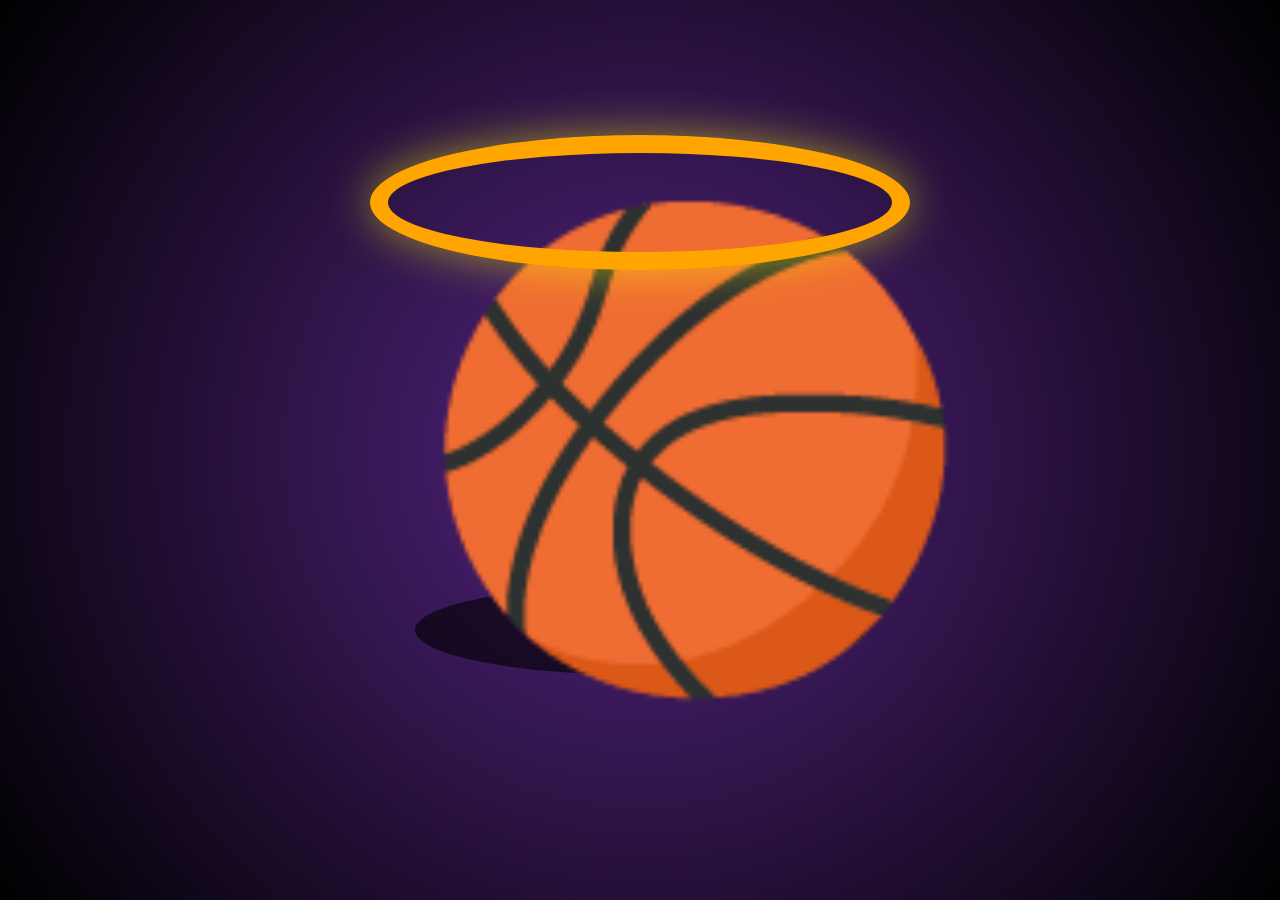
<file: 01_CSS-Tribute_to_Kobe_Bryant/index.html>
<!DOCTYPE html>
<html lang="en">
<head>
    <meta charset="UTF-8">
    <link rel="stylesheet" href="style.css">
    <title>Kobe Bryant</title>
</head>
<body>
    <div class="ball">🏀</div>
</body>
</html>
</file>
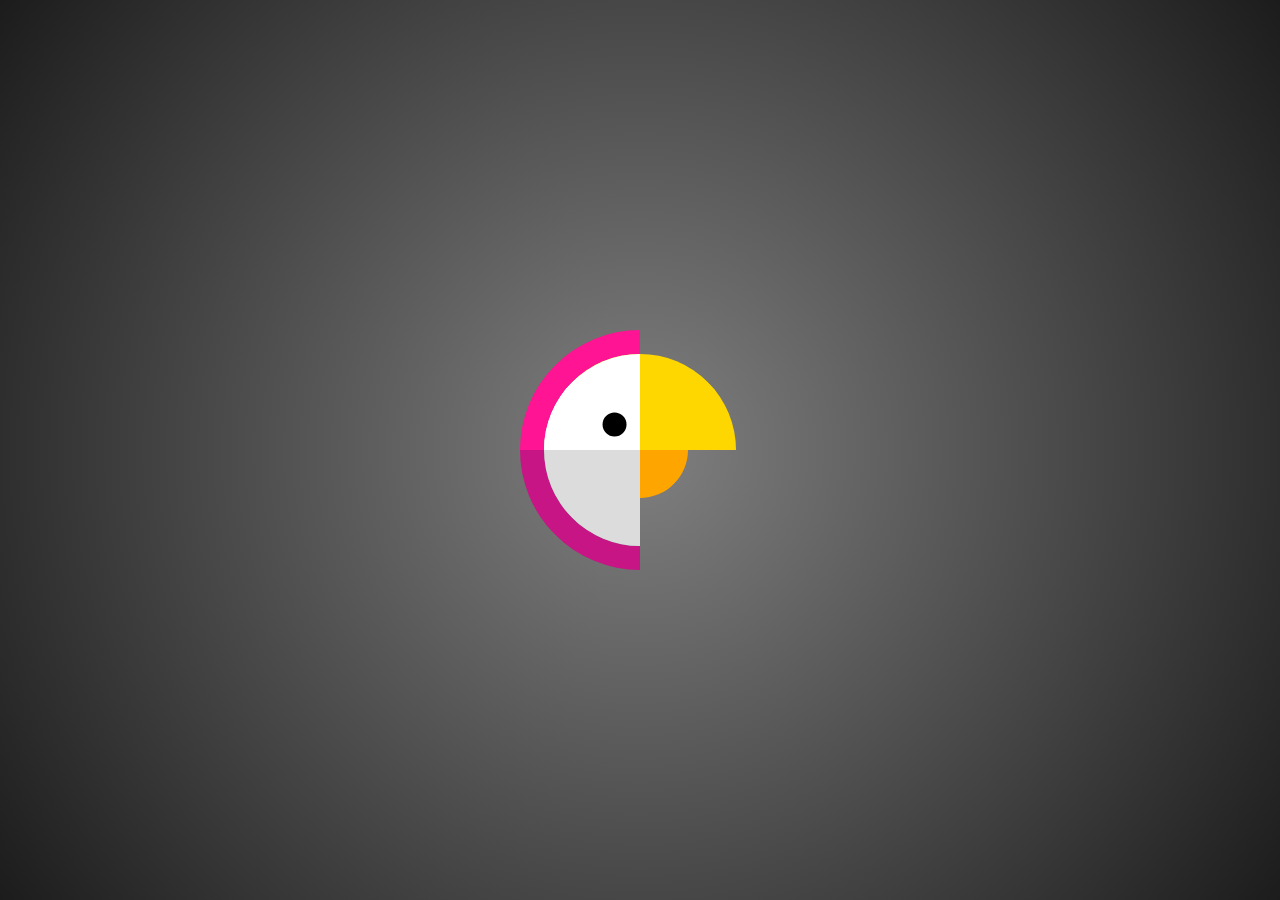
<file: 03-CSS-Parrot/index.html>
<html>
<head>
</head>
    <meta charset="UTF-8">
    <link rel="stylesheet" href="style03.css">
<body>
<div class="parrot">
  <span class="outer"></span>
  <span class="middle"></span>
  <span class="inner"></span>
</div>
</body>
</html>
</file>
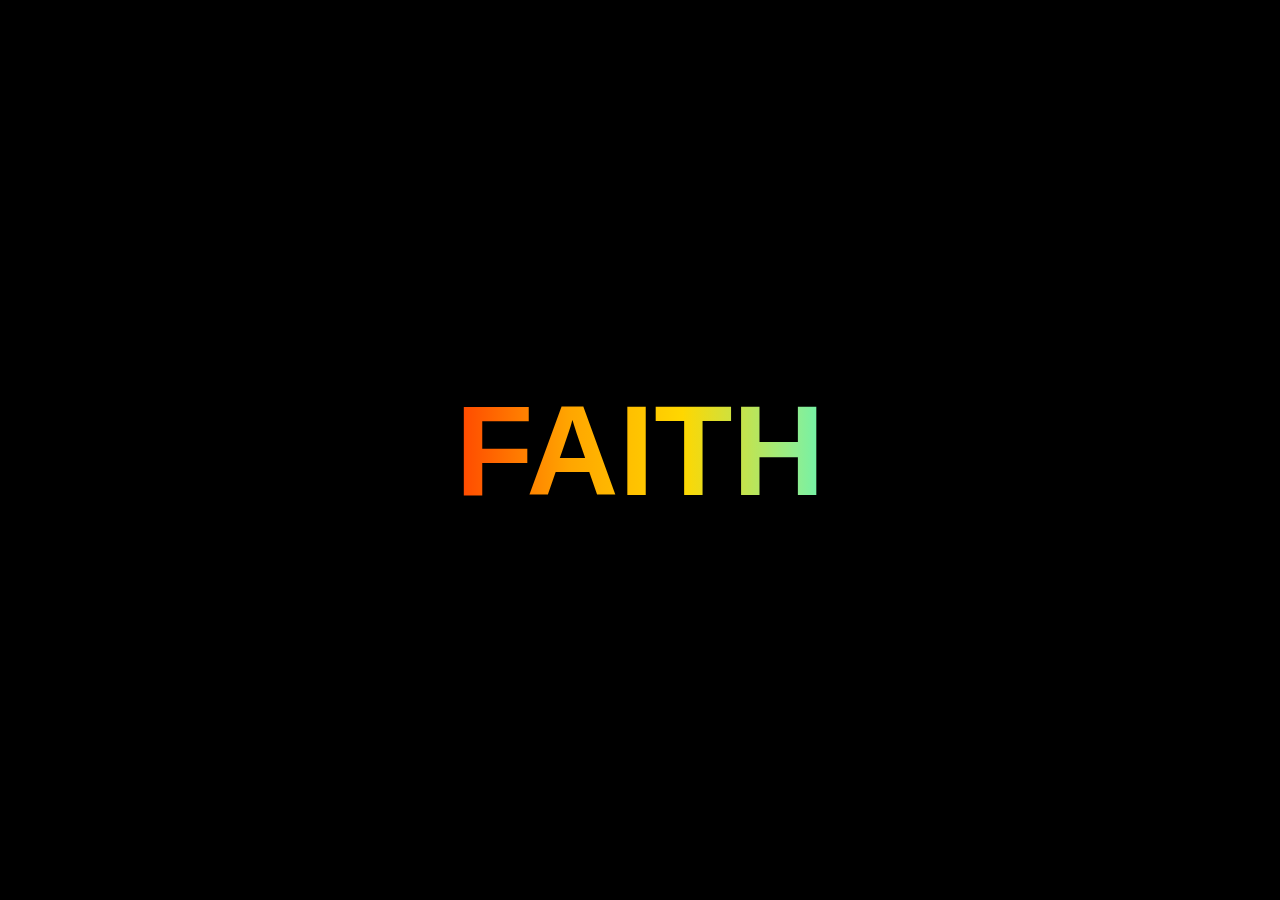
<file: 02-CSS-Rainbow_bg_word/index_02.html>
<!DOCTYPE html>
<html lang="en">
<head>
    <meta charset="UTF-8">
    <link rel="stylesheet" href="style_02.css">
    <title>Rainbow backgroung word</title>
</head>
<body>
    <p>faith</p>
</body>
</html>
</file>
<file: 01_CSS-Tribute_to_Kobe_Bryant/style.css>
body{
    margin: 0;
    height: 100vh;
    display: flex;
    align-items: center;
    justify-content: center;
    background-image: radial-gradient(circle, #542482, black);  
  }
  
  .ball{
     width: 50vmin;
     height: 50vmin;
     font-size: 50vmin;
     line-height: 1em;
     position: relative;  
  }
  
  .ball::before{
    content:'';
    position: absolute;
    width: 120%;
    height: 30%;
    left: -10%;
    top: -20%;
    border: 2vmin solid orange;
    box-sizing: border-box;
    border-radius: 50%;
    box-shadow: 0 0 0.1em hsla(60, 100%, 50%, 0.5);
  }
  
  .ball::after {
    content:'';
    position: absolute;
    width: 100%;
    height: 20%;
    left: 0;
    bottom: 0;
    background-color: hsla(0, 0%, 0%, 0.6);
    border-radius: 50%;
    z-index: -1;  
  }
</file>
<file: 03-CSS-Parrot/style03.css>
body {
	margin: 0;
	height: 100vh;
	display: flex;
	align-items: center;
	justify-content: center;
	background-image: radial-gradient(circle, grey,#1C1C1C);
}

* {
	box-sizing: border-box;
}

.parrot {
	width: 10em;
	height: 10em;
	font-size: 24px;
	position: relative;
	display: flex;
	align-items: center;
	justify-content: center;
	overflow: hidden;
}

.parrot > * {
	position: absolute;
	transform: rotate(45deg);
	transition: 0.5s;
}

.parrot .outer {
	width: 100%;
	height: 100%;
	border: 1em solid;
	border-color: transparent transparent mediumVioletRed deeppink;
	border-radius: 50%;
}

.parrot .middle {
	width: 80%;
	height: 80%;
	border: 4em solid;
	border-color: gold transparent gainsboro white;
	border-radius: 50%;
}

.parrot .inner {
	width: 40%;
	height: 40%;
	border: 2em solid;
	border-color: transparent orange transparent transparent;
	border-radius: 50%;
}

.parrot .inner::before {
	content: '';
	position: absolute;
	width: 1em;
	height: 1em;
	background-color: black;
	border-radius: 50%;
	left: -2em;
	top: -0.5em;
}

.parrot:hover .outer {
	transform: rotate(225deg);
	border-color: transparent transparent lightseagreen darkcyan;
}

.parrot:hover .middle {
	transform: rotate(calc(225deg - 360deg));
	border-color: transparent orange white gainsboro;
}

.parrot:hover .inner {
	transform: rotate(135deg);
	border-color: transparent gold transparent transparent;
}
</file>
<file: 02-CSS-Rainbow_bg_word/style_02.css>
body {
    margin: 0;
    height: 100vh;
    display: flex;
    align-items: center;
    justify-content: center;
    background-color: black;
}

p{
    font-size: 10vw;
    margin: 0;
    color: white;
    font-family: sans-serif;
    font-weight: bold;
    text-transform: uppercase;
    background-image: linear-gradient(
        to right,
        orangered,
        orange,
        gold,
        lightgreen,
        cyan,
        dodgerblue,
        mediumpurple,
        hotpink,
        indianred,
        orangered);
    background-size: 80vw;
    animation: sliding 30s linear infinite;
    -webkit-background-clip: text;
    -webkit-text-fill-color: transparent;
}

@keyframes sliding {
    to{
        background-position: -1000vw;
    }
}
</file>
